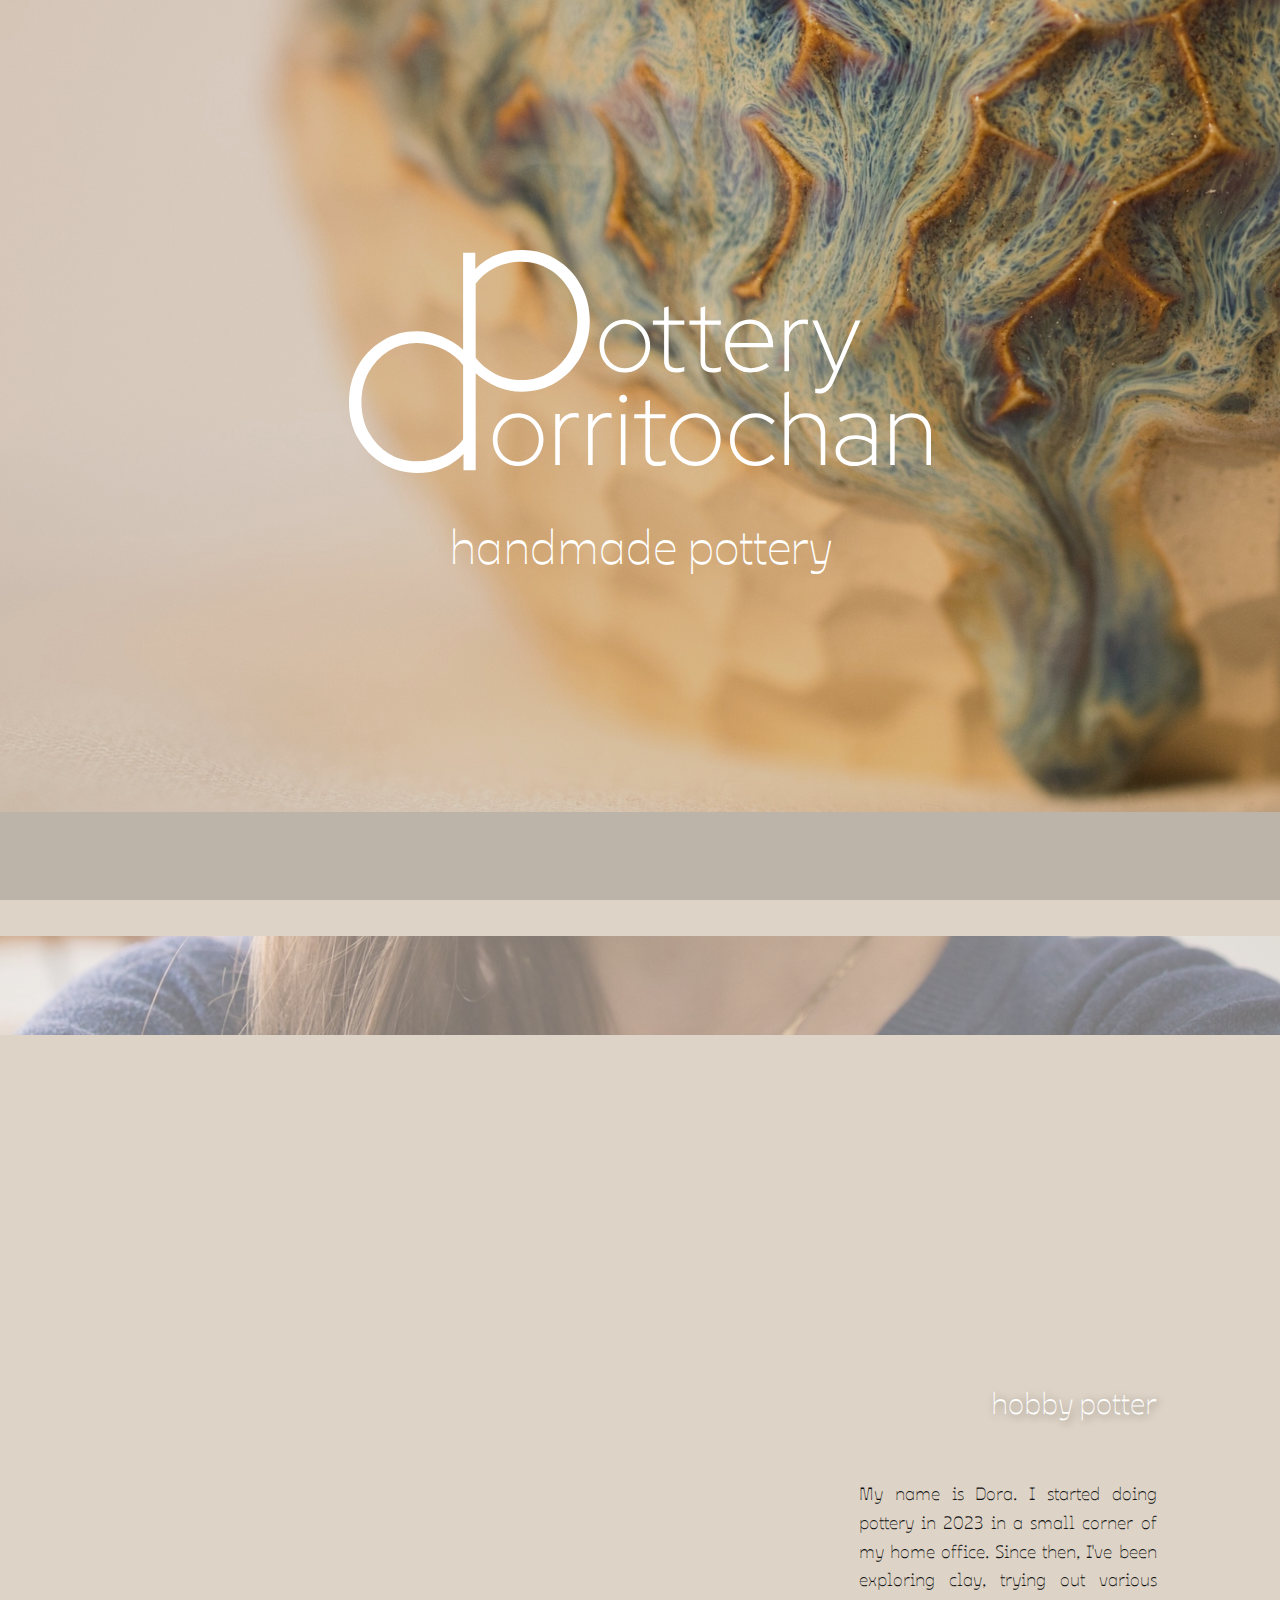
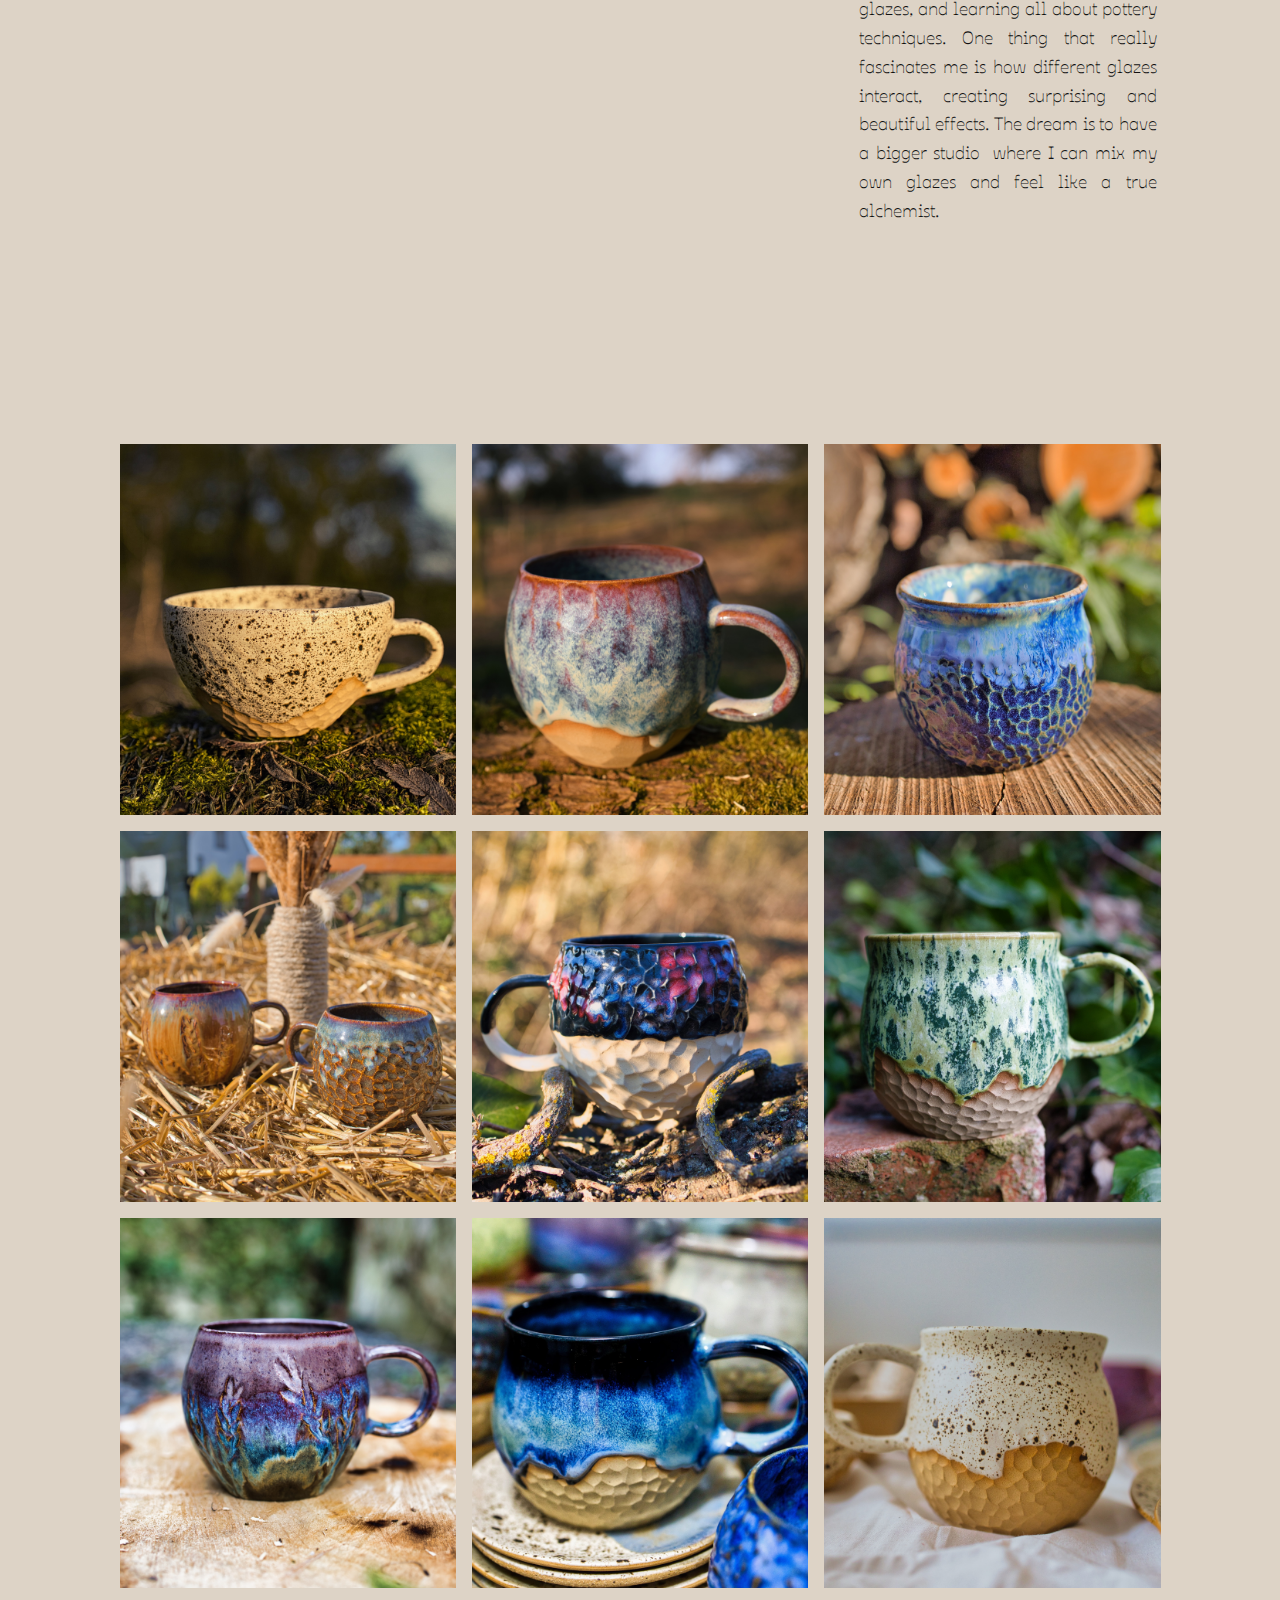
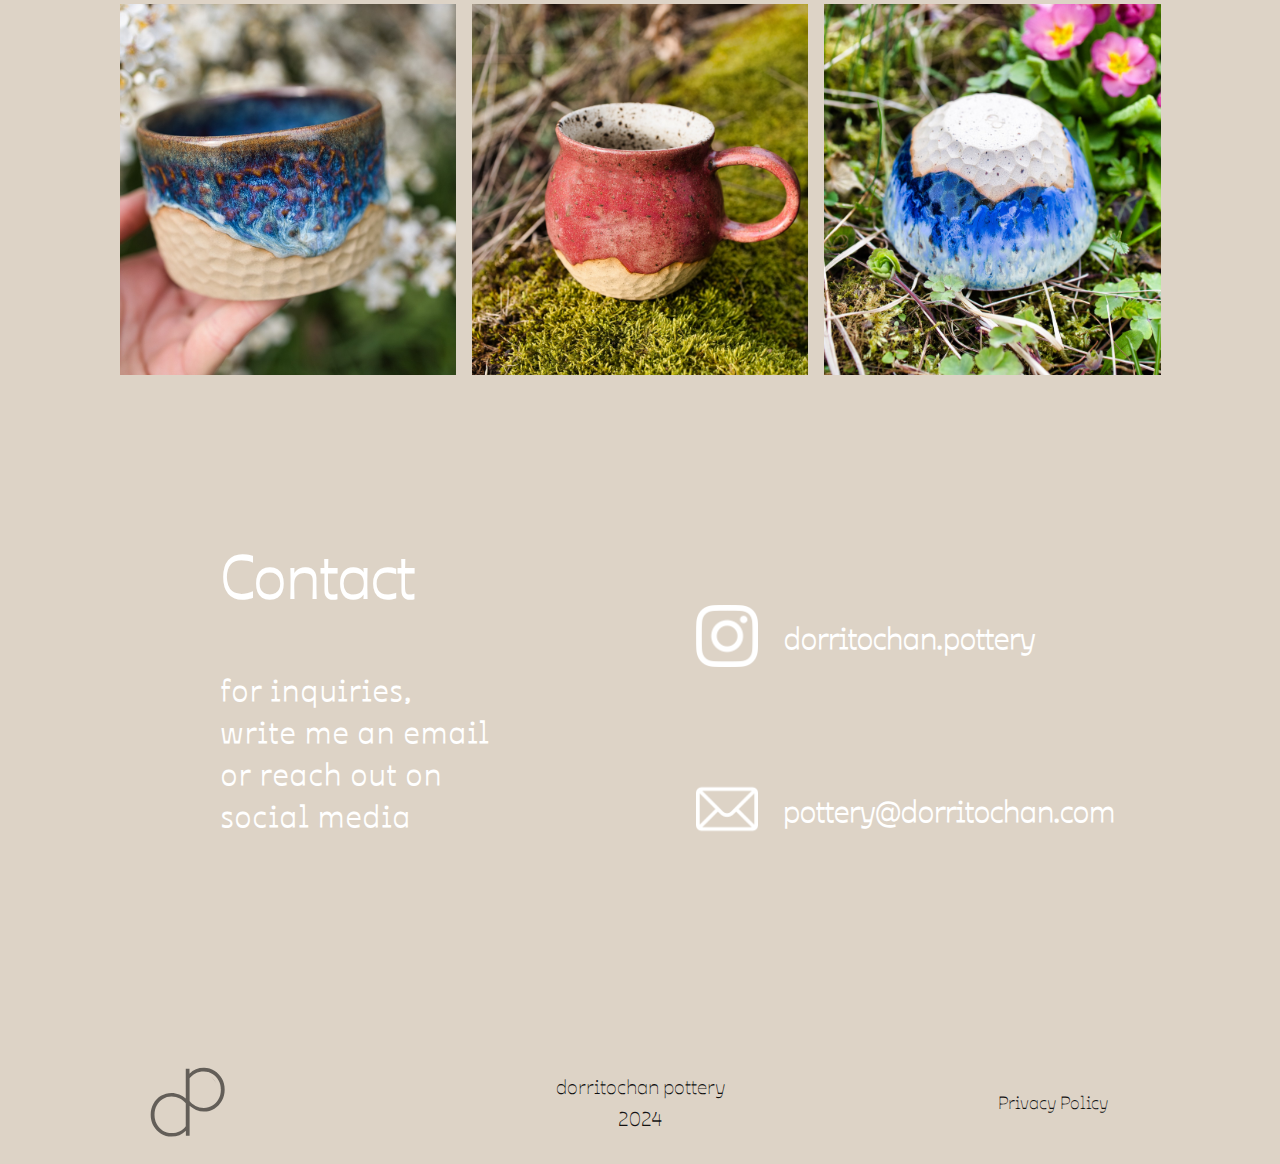
<file: index.html>
<!DOCTYPE html>
<html style="font-size: 16px;" lang="en"><head>
    <meta name="viewport" content="width=device-width, initial-scale=1.0">
    <meta charset="utf-8">
    <meta name="keywords" content="About, ​Get your free consultation now!, ​Sign me up!">
    <meta name="description" content="">
    <title>Home</title>
    <link rel="stylesheet" href="nicepage.css" media="screen">
<link rel="stylesheet" href="Home.css" media="screen">
    <script class="u-script" type="text/javascript" src="jquery.js" defer=""></script>
    <script class="u-script" type="text/javascript" src="nicepage.js" defer=""></script>
    <meta name="generator" content="Nicepage 6.6.3, nicepage.com">
    
    <link id="u-theme-google-font" rel="stylesheet" href="https://fonts.googleapis.com/css?family=Roboto:100,100i,300,300i,400,400i,500,500i,700,700i,900,900i|Open+Sans:300,300i,400,400i,500,500i,600,600i,700,700i,800,800i">
    
    
    
    
    
    
    <script type="application/ld+json">{
		"@context": "http://schema.org",
		"@type": "Organization",
		"name": ""
}</script>
    <meta name="theme-color" content="#bf404c">
    <meta property="og:title" content="Home">
    <meta property="og:type" content="website">
  <meta data-intl-tel-input-cdn-path="intlTelInput/"></head>
  <body data-home-page="Home.html" data-home-page-title="Home" data-path-to-root="./" data-include-products="false" class="u-body u-overlap u-overlap-contrast u-overlap-transparent u-palette-5-light-1 u-xl-mode" data-lang="en" style="background-position: 50% 50%;">
    <section class="skrollable u-align-center u-clearfix u-image u-parallax u-shading u-section-1" id="sec-1577" data-image-width="3644" data-image-height="2116">
      <div class="u-clearfix u-sheet u-sheet-1">
        <img class="u-expanded-width-sm u-expanded-width-xs u-image u-image-contain u-image-default u-preserve-proportions u-image-1" src="images/logo_white.svg" alt="" data-image-width="47" data-image-height="18">
        <p class="u-align-center-xs u-custom-font u-text u-text-default u-text-1">handmade pottery</p>
      </div>
    </section>
    <section class="skrollable u-align-center u-clearfix u-image u-parallax u-shading u-section-2" id="carousel_afa5" data-image-width="4160" data-image-height="2418">
      <div class="data-layout-selected u-align-center u-clearfix u-gutter-0 u-layout-wrap u-layout-wrap-1">
        <div class="u-layout">
          <div class="u-layout-row">
            <div class="u-size-30">
              <div class="u-layout-col">
                <div class="u-container-align-center u-container-style u-layout-cell u-size-60 u-layout-cell-1">
                  <div class="u-container-layout u-container-layout-1"></div>
                </div>
              </div>
            </div>
            <div class="u-size-30">
              <div class="u-layout-col">
                <div class="u-container-style u-layout-cell u-size-20 u-layout-cell-2">
                  <div class="u-container-layout u-valign-top u-container-layout-2">
                    <h2 class="u-align-right u-custom-font u-text u-text-body-alt-color u-text-default u-text-1" data-animation-name="customAnimationIn" data-animation-duration="2000" data-animation-delay="0">Dora</h2>
                  </div>
                </div>
                <div class="u-container-style u-layout-cell u-size-20 u-layout-cell-3">
                  <div class="u-container-layout u-valign-top u-container-layout-3">
                    <h2 class="u-align-right u-custom-font u-text u-text-body-alt-color u-text-default u-text-2" data-animation-name="customAnimationIn" data-animation-duration="2000" data-animation-delay="750">Varga</h2>
                    <h5 class="u-align-right u-custom-font u-text u-text-body-alt-color u-text-3">hobby potter</h5>
                  </div>
                </div>
                <div class="u-align-justify u-container-style u-layout-cell u-size-20 u-layout-cell-4">
                  <div class="u-container-layout u-valign-top-sm u-valign-top-xs u-container-layout-4">
                    <p class="u-align-center-sm u-align-center-xs u-custom-font u-text u-text-body-color u-text-4"> My name is Dora. I started doing pottery in 2023 in a small corner of my ​home office. ​Since then, I've been exploring clay, trying out various glazes, and learning all about pottery techniques. One thing that really fascinates me is how different glazes interact, creating surprising and beautiful effects.&nbsp;The dream is to ​have a bigger studio&nbsp; where I can mix my own glazes and feel like a true alchemist.</p>
                  </div>
                </div>
              </div>
            </div>
          </div>
        </div>
      </div>
    </section>
    <section class="skrollable u-align-center u-clearfix u-container-align-left u-palette-5-light-1 u-parallax u-section-3" id="sec-b7e9">
      <div class="u-clearfix u-sheet u-sheet-1">
        <div class="u-expanded-width u-gallery u-layout-grid u-lightbox u-show-text-on-hover u-gallery-1">
          <div class="u-gallery-inner u-gallery-inner-1">
            <div class="u-effect-fade u-effect-hover-zoom u-gallery-item u-shape-rectangle u-gallery-item-1">
              <div class="u-back-slide u-back-slide-1" data-image-width="3365" data-image-height="3365">
                <img class="u-back-image u-expanded" src="images/IMG_1420.jpeg">
              </div>
              <div class="u-over-slide u-shading u-over-slide-1"></div>
            </div>
            <div class="u-effect-fade u-effect-hover-zoom u-gallery-item u-shape-rectangle u-gallery-item-2">
              <div class="u-back-slide u-back-slide-2" data-image-width="3946" data-image-height="3946">
                <img class="u-back-image u-expanded" src="images/IMG_1413.jpeg">
              </div>
              <div class="u-over-slide u-shading u-over-slide-2"></div>
            </div>
            <div class="u-effect-fade u-effect-hover-zoom u-gallery-item u-shape-rectangle u-gallery-item-3">
              <div class="u-back-slide u-back-slide-3" data-image-width="3601" data-image-height="3601">
                <img class="u-back-image u-expanded" src="images/IMG_1311.jpeg">
              </div>
              <div class="u-over-slide u-shading u-over-slide-3"></div>
            </div>
            <div class="u-effect-fade u-effect-hover-zoom u-gallery-item u-shape-rectangle u-gallery-item-4">
              <div class="u-back-slide u-back-slide-4" data-image-width="3973" data-image-height="3973">
                <img class="u-back-image u-expanded" src="images/IMG_1215.jpeg">
              </div>
              <div class="u-over-slide u-shading u-over-slide-4"></div>
            </div>
            <div class="u-effect-fade u-effect-hover-zoom u-gallery-item u-shape-rectangle u-gallery-item-5">
              <div class="u-back-slide u-back-slide-5" data-image-width="3278" data-image-height="3278">
                <img class="u-back-image u-expanded" src="images/two.jpeg">
              </div>
              <div class="u-over-slide u-shading u-over-slide-5"></div>
            </div>
            <div class="u-effect-fade u-effect-hover-zoom u-gallery-item u-shape-rectangle u-gallery-item-6">
              <div class="u-back-slide u-back-slide-6" data-image-width="3929" data-image-height="3929">
                <img class="u-back-image u-expanded" src="images/IMG_1484.jpeg">
              </div>
              <div class="u-over-slide u-shading u-over-slide-6"></div>
            </div>
            <div class="u-effect-fade u-effect-hover-zoom u-gallery-item u-shape-rectangle u-gallery-item-7">
              <div class="u-back-slide u-back-slide-7" data-image-width="3893" data-image-height="3893">
                <img class="u-back-image u-expanded" src="images/IMG_1491.jpeg">
              </div>
              <div class="u-over-slide u-shading u-over-slide-7"></div>
            </div>
            <div class="u-effect-fade u-effect-hover-zoom u-gallery-item u-shape-rectangle u-gallery-item-8">
              <div class="u-back-slide u-back-slide-8" data-image-width="3999" data-image-height="3999">
                <img class="u-back-image u-expanded" src="images/IMG_1466.jpeg">
              </div>
              <div class="u-over-slide u-shading u-over-slide-8"></div>
            </div>
            <div class="u-effect-fade u-effect-hover-zoom u-gallery-item u-shape-rectangle u-gallery-item-9">
              <div class="u-back-slide u-back-slide-9" data-image-width="4056" data-image-height="4056">
                <img class="u-back-image u-expanded" src="images/IMG_1473.jpeg">
              </div>
              <div class="u-over-slide u-shading u-over-slide-9"></div>
            </div>
            <div class="u-effect-fade u-effect-hover-zoom u-gallery-item u-shape-rectangle u-gallery-item-10">
              <div class="u-back-slide u-back-slide-10" data-image-width="5752" data-image-height="3835">
                <img class="u-back-image u-expanded" src="images/IMG_1642.jpeg">
              </div>
              <div class="u-over-slide u-shading u-over-slide-10"></div>
            </div>
            <div class="u-effect-fade u-effect-hover-zoom u-gallery-item u-shape-rectangle u-gallery-item-11">
              <div class="u-back-slide u-back-slide-11" data-image-width="3861" data-image-height="3861">
                <img class="u-back-image u-expanded" src="images/IMG_1664.jpeg">
              </div>
              <div class="u-over-slide u-shading u-over-slide-11"></div>
            </div>
            <div class="u-effect-fade u-effect-hover-zoom u-gallery-item u-shape-rectangle u-gallery-item-12">
              <div class="u-back-slide u-back-slide-12" data-image-width="3827" data-image-height="3827">
                <img class="u-back-image u-expanded" src="images/IMG_1672.jpeg">
              </div>
              <div class="u-over-slide u-shading u-over-slide-12"></div>
            </div>
          </div>
        </div>
      </div>
    </section>
    <section class="skrollable u-align-center u-clearfix u-image u-parallax u-shading u-section-4" id="carousel_20c0" data-image-width="5616" data-image-height="3744">
      <div class="u-clearfix u-sheet u-sheet-1">
        <div class="data-layout-selected u-align-center-xs u-clearfix u-expanded-width-lg u-expanded-width-md u-expanded-width-xl u-expanded-width-xs u-gutter-0 u-layout-wrap u-layout-wrap-1">
          <div class="u-gutter-0 u-layout">
            <div class="u-layout-row">
              <div class="u-size-30">
                <div class="u-layout-col">
                  <div class="u-container-align-left-xs u-container-style u-layout-cell u-size-60 u-layout-cell-1">
                    <div class="u-container-layout u-container-layout-1">
                      <h2 class="u-align-left-xs u-custom-font u-text u-text-body-alt-color u-text-default u-text-1">Contact</h2>
                      <h2 class="u-align-left-xs u-custom-font u-text u-text-body-alt-color u-text-default-lg u-text-default-md u-text-default-xl u-text-2">for inquiries,&nbsp;<br>write me an email&nbsp;<br>or reach out on&nbsp;<br>social media
                      </h2>
                    </div>
                  </div>
                </div>
              </div>
              <div class="u-size-30">
                <div class="u-layout-col">
                  <div class="u-container-style u-layout-cell u-size-30 u-layout-cell-2">
                    <div class="u-container-layout u-container-layout-2">
                      <div class="u-align-left-xs u-social-icons u-spacing-46 u-social-icons-1">
                        <a class="u-social-url" target="_blank" href="https://www.instagram.com/dorritochan.pottery/" title="dorritochan.pottery"><span class="u-file-icon u-icon u-social-facebook u-social-icon u-text-white u-icon-1"><img src="images/1384031-1bfc850a.png" alt=""></span>
                        </a>
                      </div>
                      <p class="u-custom-font u-text u-text-default u-text-3">
                        <a class="u-active-none u-border-none u-btn u-button-link u-button-style u-custom-font u-hover-none u-none u-text-white u-btn-1" data-href="https://www.instagram.com/dorritochan.pottery/" data-target="_blank">dorritochan.pottery</a>
                      </p>
                    </div>
                  </div>
                  <div class="u-container-style u-layout-cell u-size-30 u-layout-cell-3">
                    <div class="u-container-layout u-container-layout-3">
                      <div class="u-align-left-xs u-social-icons u-spacing-10 u-social-icons-2">
                        <a class="u-social-url" title="facebook" target="_blank" href="mailto:pottery@dorritochan.com"><span class="u-file-icon u-icon u-social-facebook u-social-icon u-text-white u-icon-2"><img src="images/646094-d32b5ee5.png" alt=""></span>
                        </a>
                      </div>
                      <p class="u-align-center u-custom-font u-text u-text-default-lg u-text-default-md u-text-default-xl u-text-4"> pottery@dorritochan.com</p>
                    </div>
                  </div>
                </div>
              </div>
            </div>
          </div>
        </div>
      </div>
    </section>
    
    
    
    <footer class="u-align-center u-clearfix u-footer u-palette-5-light-1 u-footer" id="sec-3103"><div class="u-clearfix u-sheet u-sheet-1">
        <div class="data-layout-selected u-align-center-md u-align-center-sm u-align-center-xs u-clearfix u-expanded-width-lg u-expanded-width-md u-expanded-width-sm u-expanded-width-xs u-layout-wrap u-layout-wrap-1">
          <div class="u-layout">
            <div class="u-layout-row">
              <div class="u-container-style u-layout-cell u-size-20 u-layout-cell-1">
                <div class="u-container-layout u-container-layout-1">
                  <img class="u-align-center-sm u-align-center-xs u-align-left-lg u-align-left-md u-align-left-xl u-image u-image-contain u-image-default u-opacity u-opacity-55 u-preserve-proportions u-image-1" src="images/logo_simple.svg" alt="" data-image-width="76" data-image-height="70">
                </div>
              </div>
              <div class="u-container-style u-layout-cell u-size-20 u-layout-cell-2">
                <div class="u-container-layout u-valign-top-lg u-valign-top-md u-valign-top-xl u-container-layout-2">
                  <p class="u-align-center u-custom-font u-small-text u-text u-text-variant u-text-1">dorritochan pottery<br>2024
                  </p>
                </div>
              </div>
              <div class="u-container-style u-layout-cell u-size-20 u-layout-cell-3">
                <div class="u-container-layout u-container-layout-3">
                  <p class="u-align-center-sm u-align-center-xs u-align-right-lg u-align-right-md u-align-right-xl u-custom-font u-text u-text-2">
                    <a class="u-active-none u-border-none u-btn u-button-link u-button-style u-hover-none u-none u-text-body-color u-btn-1" data-href="https://nicepage.com" href="Privacy-Policy.html">Privacy Policy</a>
                  </p>
                </div>
              </div>
            </div>
          </div>
        </div>
      </div></footer>
  
</body></html>
</file>
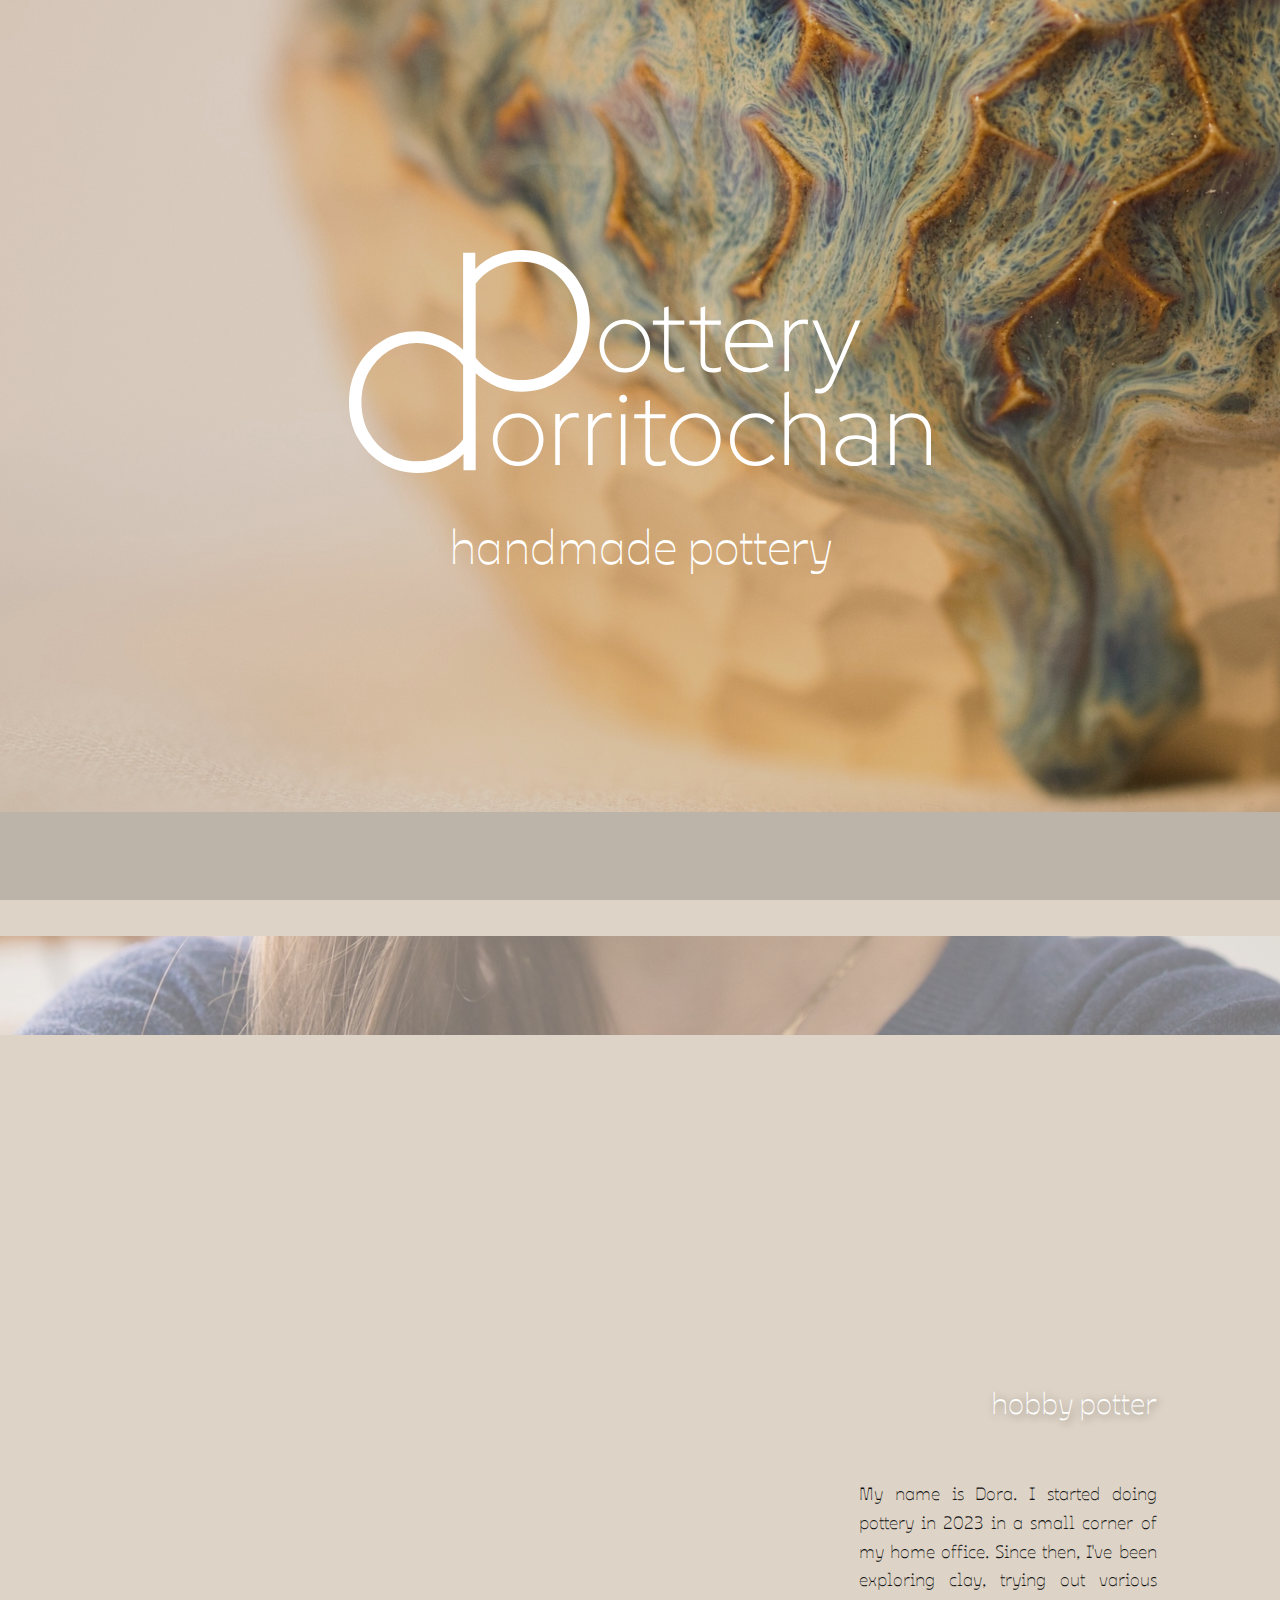
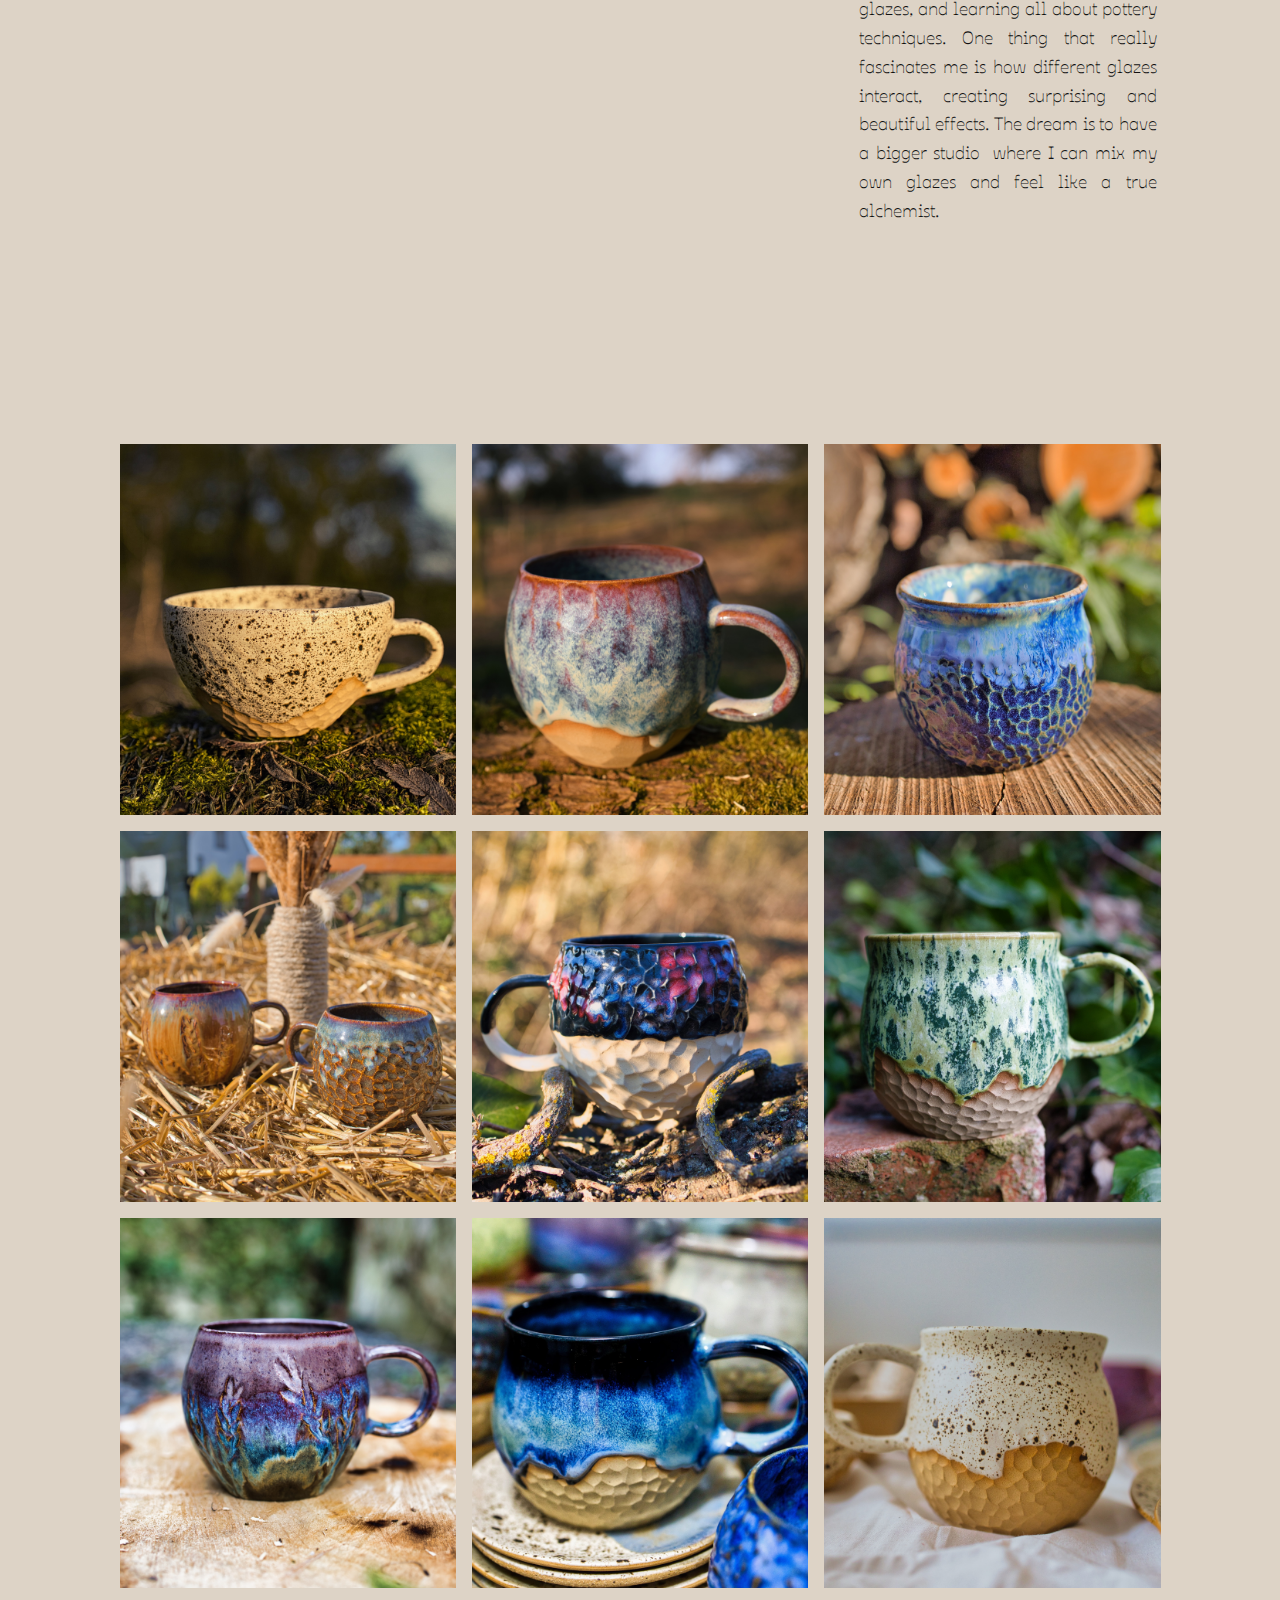
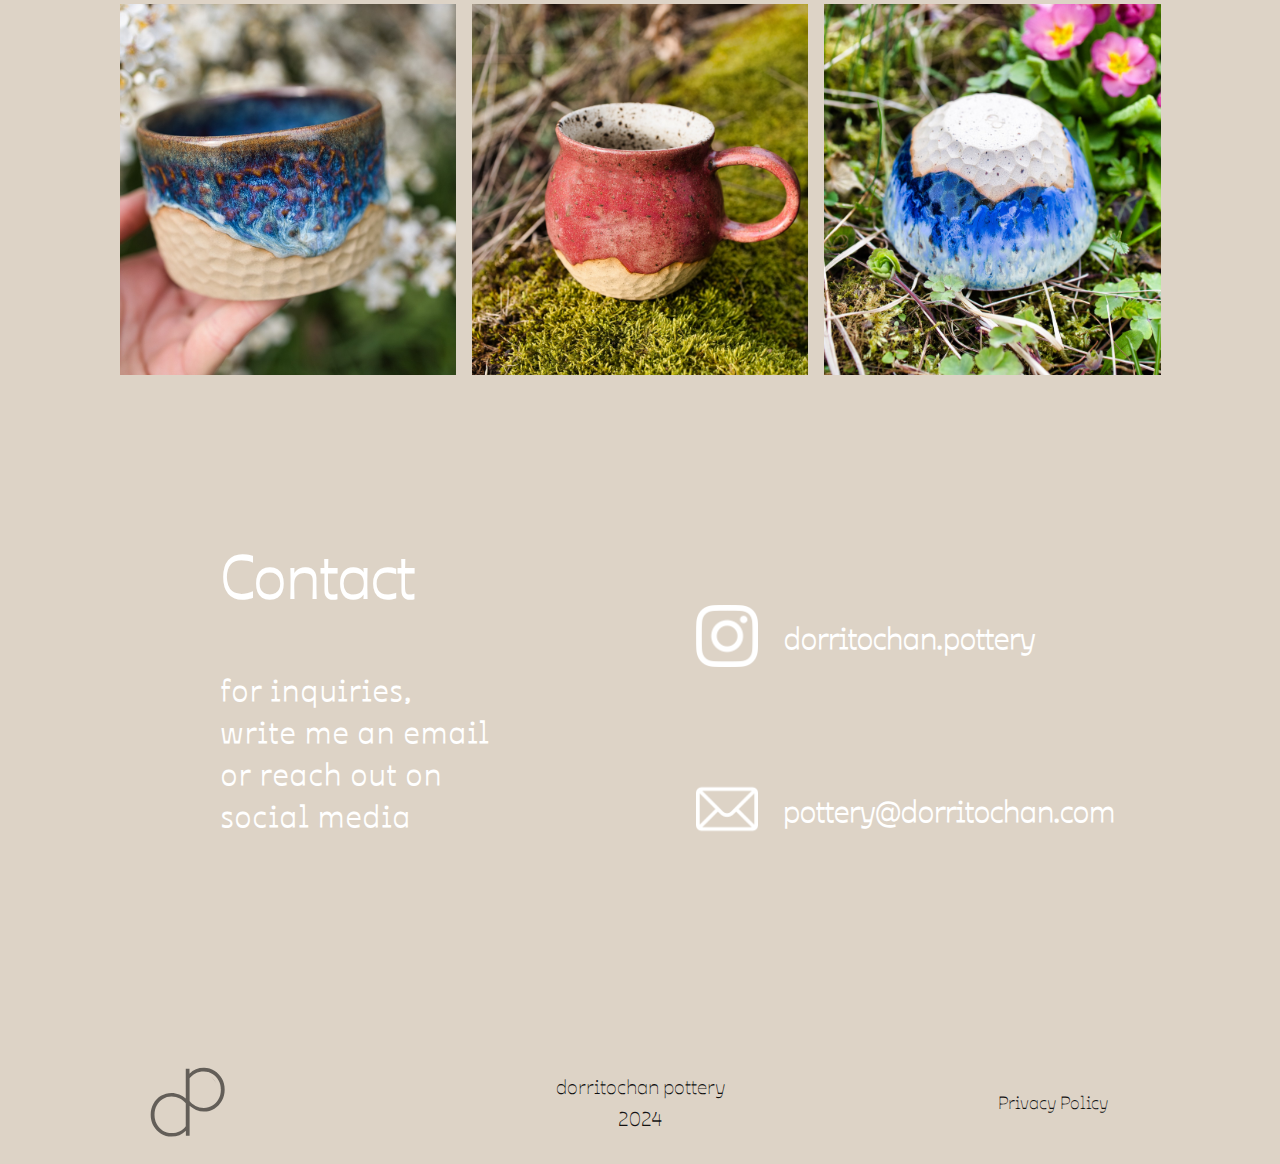
<file: dp/index.html>
<!DOCTYPE html>
<html style="font-size: 16px;" lang="en"><head>
    <meta name="viewport" content="width=device-width, initial-scale=1.0">
    <meta charset="utf-8">
    <meta name="keywords" content="About, ​Get your free consultation now!, ​Sign me up!">
    <meta name="description" content="">
    <title>Home</title>
    <link rel="stylesheet" href="nicepage.css" media="screen">
<link rel="stylesheet" href="Home.css" media="screen">
    <script class="u-script" type="text/javascript" src="jquery.js" defer=""></script>
    <script class="u-script" type="text/javascript" src="nicepage.js" defer=""></script>
    <meta name="generator" content="Nicepage 6.6.3, nicepage.com">
    
    <link id="u-theme-google-font" rel="stylesheet" href="https://fonts.googleapis.com/css?family=Roboto:100,100i,300,300i,400,400i,500,500i,700,700i,900,900i|Open+Sans:300,300i,400,400i,500,500i,600,600i,700,700i,800,800i">
    
    
    
    
    
    
    <script type="application/ld+json">{
		"@context": "http://schema.org",
		"@type": "Organization",
		"name": ""
}</script>
    <meta name="theme-color" content="#bf404c">
    <meta property="og:title" content="Home">
    <meta property="og:type" content="website">
  <meta data-intl-tel-input-cdn-path="intlTelInput/"></head>
  <body data-home-page="Home.html" data-home-page-title="Home" data-path-to-root="./" data-include-products="false" class="u-body u-overlap u-overlap-contrast u-overlap-transparent u-palette-5-light-1 u-xl-mode" data-lang="en" style="background-position: 50% 50%;">
    <section class="skrollable u-align-center u-clearfix u-image u-parallax u-shading u-section-1" id="sec-1577" data-image-width="3644" data-image-height="2116">
      <div class="u-clearfix u-sheet u-sheet-1">
        <img class="u-expanded-width-sm u-expanded-width-xs u-image u-image-contain u-image-default u-preserve-proportions u-image-1" src="images/logo_white.svg" alt="" data-image-width="47" data-image-height="18">
        <p class="u-align-center-xs u-custom-font u-text u-text-default u-text-1">handmade pottery</p>
      </div>
    </section>
    <section class="skrollable u-align-center u-clearfix u-image u-parallax u-shading u-section-2" id="carousel_afa5" data-image-width="4160" data-image-height="2418">
      <div class="data-layout-selected u-align-center u-clearfix u-gutter-0 u-layout-wrap u-layout-wrap-1">
        <div class="u-layout">
          <div class="u-layout-row">
            <div class="u-size-30">
              <div class="u-layout-col">
                <div class="u-container-align-center u-container-style u-layout-cell u-size-60 u-layout-cell-1">
                  <div class="u-container-layout u-container-layout-1"></div>
                </div>
              </div>
            </div>
            <div class="u-size-30">
              <div class="u-layout-col">
                <div class="u-container-style u-layout-cell u-size-20 u-layout-cell-2">
                  <div class="u-container-layout u-valign-top u-container-layout-2">
                    <h2 class="u-align-right u-custom-font u-text u-text-body-alt-color u-text-default u-text-1" data-animation-name="customAnimationIn" data-animation-duration="2000" data-animation-delay="0">Dora</h2>
                  </div>
                </div>
                <div class="u-container-style u-layout-cell u-size-20 u-layout-cell-3">
                  <div class="u-container-layout u-valign-top u-container-layout-3">
                    <h2 class="u-align-right u-custom-font u-text u-text-body-alt-color u-text-default u-text-2" data-animation-name="customAnimationIn" data-animation-duration="2000" data-animation-delay="750">Varga</h2>
                    <h5 class="u-align-right u-custom-font u-text u-text-body-alt-color u-text-3">hobby potter</h5>
                  </div>
                </div>
                <div class="u-align-justify u-container-style u-layout-cell u-size-20 u-layout-cell-4">
                  <div class="u-container-layout u-valign-top-sm u-valign-top-xs u-container-layout-4">
                    <p class="u-align-center-sm u-align-center-xs u-custom-font u-text u-text-body-color u-text-4"> My name is Dora. I started doing pottery in 2023 in a small corner of my ​home office. ​Since then, I've been exploring clay, trying out various glazes, and learning all about pottery techniques. One thing that really fascinates me is how different glazes interact, creating surprising and beautiful effects.&nbsp;The dream is to ​have a bigger studio&nbsp; where I can mix my own glazes and feel like a true alchemist.</p>
                  </div>
                </div>
              </div>
            </div>
          </div>
        </div>
      </div>
    </section>
    <section class="skrollable u-align-center u-clearfix u-container-align-left u-palette-5-light-1 u-parallax u-section-3" id="sec-b7e9">
      <div class="u-clearfix u-sheet u-sheet-1">
        <div class="u-expanded-width u-gallery u-layout-grid u-lightbox u-show-text-on-hover u-gallery-1">
          <div class="u-gallery-inner u-gallery-inner-1">
            <div class="u-effect-fade u-effect-hover-zoom u-gallery-item u-shape-rectangle u-gallery-item-1">
              <div class="u-back-slide u-back-slide-1" data-image-width="3365" data-image-height="3365">
                <img class="u-back-image u-expanded" src="images/IMG_1420.jpeg">
              </div>
              <div class="u-over-slide u-shading u-over-slide-1"></div>
            </div>
            <div class="u-effect-fade u-effect-hover-zoom u-gallery-item u-shape-rectangle u-gallery-item-2">
              <div class="u-back-slide u-back-slide-2" data-image-width="3946" data-image-height="3946">
                <img class="u-back-image u-expanded" src="images/IMG_1413.jpeg">
              </div>
              <div class="u-over-slide u-shading u-over-slide-2"></div>
            </div>
            <div class="u-effect-fade u-effect-hover-zoom u-gallery-item u-shape-rectangle u-gallery-item-3">
              <div class="u-back-slide u-back-slide-3" data-image-width="3601" data-image-height="3601">
                <img class="u-back-image u-expanded" src="images/IMG_1311.jpeg">
              </div>
              <div class="u-over-slide u-shading u-over-slide-3"></div>
            </div>
            <div class="u-effect-fade u-effect-hover-zoom u-gallery-item u-shape-rectangle u-gallery-item-4">
              <div class="u-back-slide u-back-slide-4" data-image-width="3973" data-image-height="3973">
                <img class="u-back-image u-expanded" src="images/IMG_1215.jpeg">
              </div>
              <div class="u-over-slide u-shading u-over-slide-4"></div>
            </div>
            <div class="u-effect-fade u-effect-hover-zoom u-gallery-item u-shape-rectangle u-gallery-item-5">
              <div class="u-back-slide u-back-slide-5" data-image-width="3278" data-image-height="3278">
                <img class="u-back-image u-expanded" src="images/two.jpeg">
              </div>
              <div class="u-over-slide u-shading u-over-slide-5"></div>
            </div>
            <div class="u-effect-fade u-effect-hover-zoom u-gallery-item u-shape-rectangle u-gallery-item-6">
              <div class="u-back-slide u-back-slide-6" data-image-width="3929" data-image-height="3929">
                <img class="u-back-image u-expanded" src="images/IMG_1484.jpeg">
              </div>
              <div class="u-over-slide u-shading u-over-slide-6"></div>
            </div>
            <div class="u-effect-fade u-effect-hover-zoom u-gallery-item u-shape-rectangle u-gallery-item-7">
              <div class="u-back-slide u-back-slide-7" data-image-width="3893" data-image-height="3893">
                <img class="u-back-image u-expanded" src="images/IMG_1491.jpeg">
              </div>
              <div class="u-over-slide u-shading u-over-slide-7"></div>
            </div>
            <div class="u-effect-fade u-effect-hover-zoom u-gallery-item u-shape-rectangle u-gallery-item-8">
              <div class="u-back-slide u-back-slide-8" data-image-width="3999" data-image-height="3999">
                <img class="u-back-image u-expanded" src="images/IMG_1466.jpeg">
              </div>
              <div class="u-over-slide u-shading u-over-slide-8"></div>
            </div>
            <div class="u-effect-fade u-effect-hover-zoom u-gallery-item u-shape-rectangle u-gallery-item-9">
              <div class="u-back-slide u-back-slide-9" data-image-width="4056" data-image-height="4056">
                <img class="u-back-image u-expanded" src="images/IMG_1473.jpeg">
              </div>
              <div class="u-over-slide u-shading u-over-slide-9"></div>
            </div>
            <div class="u-effect-fade u-effect-hover-zoom u-gallery-item u-shape-rectangle u-gallery-item-10">
              <div class="u-back-slide u-back-slide-10" data-image-width="5752" data-image-height="3835">
                <img class="u-back-image u-expanded" src="images/IMG_1642.jpeg">
              </div>
              <div class="u-over-slide u-shading u-over-slide-10"></div>
            </div>
            <div class="u-effect-fade u-effect-hover-zoom u-gallery-item u-shape-rectangle u-gallery-item-11">
              <div class="u-back-slide u-back-slide-11" data-image-width="3861" data-image-height="3861">
                <img class="u-back-image u-expanded" src="images/IMG_1664.jpeg">
              </div>
              <div class="u-over-slide u-shading u-over-slide-11"></div>
            </div>
            <div class="u-effect-fade u-effect-hover-zoom u-gallery-item u-shape-rectangle u-gallery-item-12">
              <div class="u-back-slide u-back-slide-12" data-image-width="3827" data-image-height="3827">
                <img class="u-back-image u-expanded" src="images/IMG_1672.jpeg">
              </div>
              <div class="u-over-slide u-shading u-over-slide-12"></div>
            </div>
          </div>
        </div>
      </div>
    </section>
    <section class="skrollable u-align-center u-clearfix u-image u-parallax u-shading u-section-4" id="carousel_20c0" data-image-width="5616" data-image-height="3744">
      <div class="u-clearfix u-sheet u-sheet-1">
        <div class="data-layout-selected u-align-center-xs u-clearfix u-expanded-width-lg u-expanded-width-md u-expanded-width-xl u-expanded-width-xs u-gutter-0 u-layout-wrap u-layout-wrap-1">
          <div class="u-gutter-0 u-layout">
            <div class="u-layout-row">
              <div class="u-size-30">
                <div class="u-layout-col">
                  <div class="u-container-align-left-xs u-container-style u-layout-cell u-size-60 u-layout-cell-1">
                    <div class="u-container-layout u-container-layout-1">
                      <h2 class="u-align-left-xs u-custom-font u-text u-text-body-alt-color u-text-default u-text-1">Contact</h2>
                      <h2 class="u-align-left-xs u-custom-font u-text u-text-body-alt-color u-text-default-lg u-text-default-md u-text-default-xl u-text-2">for inquiries,&nbsp;<br>write me an email&nbsp;<br>or reach out on&nbsp;<br>social media
                      </h2>
                    </div>
                  </div>
                </div>
              </div>
              <div class="u-size-30">
                <div class="u-layout-col">
                  <div class="u-container-style u-layout-cell u-size-30 u-layout-cell-2">
                    <div class="u-container-layout u-container-layout-2">
                      <div class="u-align-left-xs u-social-icons u-spacing-46 u-social-icons-1">
                        <a class="u-social-url" target="_blank" href="https://www.instagram.com/dorritochan.pottery/" title="dorritochan.pottery"><span class="u-file-icon u-icon u-social-facebook u-social-icon u-text-white u-icon-1"><img src="images/1384031-1bfc850a.png" alt=""></span>
                        </a>
                      </div>
                      <p class="u-custom-font u-text u-text-default u-text-3">
                        <a class="u-active-none u-border-none u-btn u-button-link u-button-style u-custom-font u-hover-none u-none u-text-white u-btn-1" data-href="https://www.instagram.com/dorritochan.pottery/" data-target="_blank">dorritochan.pottery</a>
                      </p>
                    </div>
                  </div>
                  <div class="u-container-style u-layout-cell u-size-30 u-layout-cell-3">
                    <div class="u-container-layout u-container-layout-3">
                      <div class="u-align-left-xs u-social-icons u-spacing-10 u-social-icons-2">
                        <a class="u-social-url" title="facebook" target="_blank" href="https://facebook.com/name"><span class="u-file-icon u-icon u-social-facebook u-social-icon u-text-white u-icon-2"><img src="images/646094-d32b5ee5.png" alt=""></span>
                        </a>
                      </div>
                      <p class="u-align-center u-custom-font u-text u-text-default-lg u-text-default-md u-text-default-xl u-text-4"> pottery@dorritochan.com</p>
                    </div>
                  </div>
                </div>
              </div>
            </div>
          </div>
        </div>
      </div>
    </section>
    
    
    
    <footer class="u-align-center u-clearfix u-footer u-palette-5-light-1 u-footer" id="sec-3103"><div class="u-clearfix u-sheet u-sheet-1">
        <div class="data-layout-selected u-align-center-md u-align-center-sm u-align-center-xs u-clearfix u-expanded-width-lg u-expanded-width-md u-expanded-width-sm u-expanded-width-xs u-layout-wrap u-layout-wrap-1">
          <div class="u-layout">
            <div class="u-layout-row">
              <div class="u-container-style u-layout-cell u-size-20 u-layout-cell-1">
                <div class="u-container-layout u-container-layout-1">
                  <img class="u-align-center-sm u-align-center-xs u-align-left-lg u-align-left-md u-align-left-xl u-image u-image-contain u-image-default u-opacity u-opacity-55 u-preserve-proportions u-image-1" src="images/logo_simple.svg" alt="" data-image-width="76" data-image-height="70">
                </div>
              </div>
              <div class="u-container-style u-layout-cell u-size-20 u-layout-cell-2">
                <div class="u-container-layout u-valign-top-lg u-valign-top-md u-valign-top-xl u-container-layout-2">
                  <p class="u-align-center u-custom-font u-small-text u-text u-text-variant u-text-1">dorritochan pottery<br>2024
                  </p>
                </div>
              </div>
              <div class="u-container-style u-layout-cell u-size-20 u-layout-cell-3">
                <div class="u-container-layout u-container-layout-3">
                  <p class="u-align-center-sm u-align-center-xs u-align-right-lg u-align-right-md u-align-right-xl u-custom-font u-text u-text-2">
                    <a class="u-active-none u-border-none u-btn u-button-link u-button-style u-hover-none u-none u-text-body-color u-btn-1" data-href="https://nicepage.com" href="Privacy-Policy.html">Privacy Policy</a>
                  </p>
                </div>
              </div>
            </div>
          </div>
        </div>
      </div></footer>
  
</body></html>
</file>
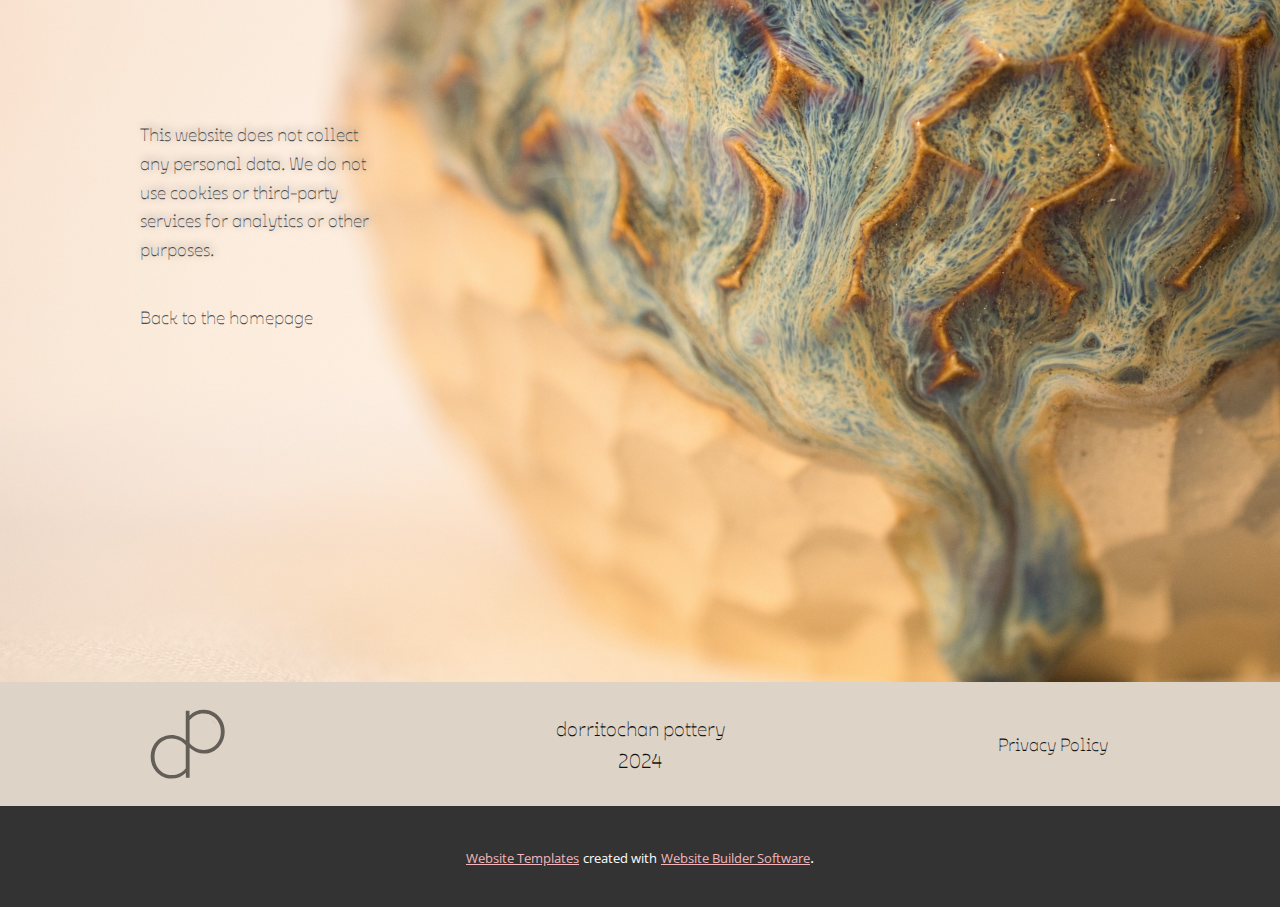
<file: Privacy-Policy.html>
<!DOCTYPE html>
<html style="font-size: 16px;" lang="en"><head>
    <meta name="viewport" content="width=device-width, initial-scale=1.0">
    <meta charset="utf-8">
    <meta name="keywords" content="">
    <meta name="description" content="">
    <title>Privacy Policy</title>
    <link rel="stylesheet" href="nicepage.css" media="screen">
<link rel="stylesheet" href="Privacy-Policy.css" media="screen">
    <script class="u-script" type="text/javascript" src="jquery.js" defer=""></script>
    <script class="u-script" type="text/javascript" src="nicepage.js" defer=""></script>
    <meta name="generator" content="Nicepage 6.6.3, nicepage.com">
    
    <link id="u-theme-google-font" rel="stylesheet" href="https://fonts.googleapis.com/css?family=Roboto:100,100i,300,300i,400,400i,500,500i,700,700i,900,900i|Open+Sans:300,300i,400,400i,500,500i,600,600i,700,700i,800,800i">
    
    
    
    <script type="application/ld+json">{
		"@context": "http://schema.org",
		"@type": "Organization",
		"name": ""
}</script>
    <meta name="theme-color" content="#bf404c">
    <meta property="og:title" content="Privacy Policy">
    <meta property="og:type" content="website">
  <meta data-intl-tel-input-cdn-path="intlTelInput/"></head>
  <body data-path-to-root="./" data-include-products="false" class="u-body u-overlap u-xl-mode" data-lang="en"><header class="u-clearfix u-header u-header" id="sec-902b"><div class="u-clearfix u-sheet u-sheet-1"></div></header>
    <section class="u-clearfix u-image u-section-1" id="sec-f881" data-image-width="3644" data-image-height="2116">
      <div class="u-clearfix u-sheet u-sheet-1">
        <div class="u-align-left u-container-style u-expanded-width u-group u-group-1">
          <div class="u-container-layout u-container-layout-1">
            <p class="u-custom-font u-text u-text-grey-70 u-text-1"> This website does not collect any personal data. We do not use cookies or third-party services for analytics or other purposes.</p>
            <p class="u-text u-text-default u-text-grey-70 u-text-2">
              <a class="u-active-none u-border-none u-btn u-button-link u-button-style u-custom-font u-hover-none u-none u-text-grey-70 u-btn-1" data-href="index.html" href="index.html">Back to the homepage</a>
            </p>
          </div>
        </div>
      </div>
    </section>
    
    
    
    <footer class="u-align-center u-clearfix u-footer u-palette-5-light-1 u-footer" id="sec-3103"><div class="u-clearfix u-sheet u-sheet-1">
        <div class="data-layout-selected u-align-center-md u-align-center-sm u-align-center-xs u-clearfix u-expanded-width-lg u-expanded-width-md u-expanded-width-sm u-expanded-width-xs u-layout-wrap u-layout-wrap-1">
          <div class="u-layout">
            <div class="u-layout-row">
              <div class="u-container-style u-layout-cell u-size-20 u-layout-cell-1">
                <div class="u-container-layout u-container-layout-1">
                  <img class="u-align-center-sm u-align-center-xs u-align-left-lg u-align-left-md u-align-left-xl u-image u-image-contain u-image-default u-opacity u-opacity-55 u-preserve-proportions u-image-1" src="images/logo_simple.svg" alt="" data-image-width="76" data-image-height="70">
                </div>
              </div>
              <div class="u-container-style u-layout-cell u-size-20 u-layout-cell-2">
                <div class="u-container-layout u-valign-top-lg u-valign-top-md u-valign-top-xl u-container-layout-2">
                  <p class="u-align-center u-custom-font u-small-text u-text u-text-variant u-text-1">dorritochan pottery<br>2024
                  </p>
                </div>
              </div>
              <div class="u-container-style u-layout-cell u-size-20 u-layout-cell-3">
                <div class="u-container-layout u-container-layout-3">
                  <p class="u-align-center-sm u-align-center-xs u-align-right-lg u-align-right-md u-align-right-xl u-custom-font u-text u-text-2">
                    <a class="u-active-none u-border-none u-btn u-button-link u-button-style u-hover-none u-none u-text-body-color u-btn-1" data-href="https://nicepage.com" href="Privacy-Policy.html">Privacy Policy</a>
                  </p>
                </div>
              </div>
            </div>
          </div>
        </div>
      </div></footer>
    <section class="u-backlink u-clearfix u-grey-80">
      <a class="u-link" href="https://nicepage.com/website-templates" target="_blank">
        <span>Website Templates</span>
      </a>
      <p class="u-text">
        <span>created with</span>
      </p>
      <a class="u-link" href="" target="_blank">
        <span>Website Builder Software</span>
      </a>. 
    </section>
  
</body></html>
</file>
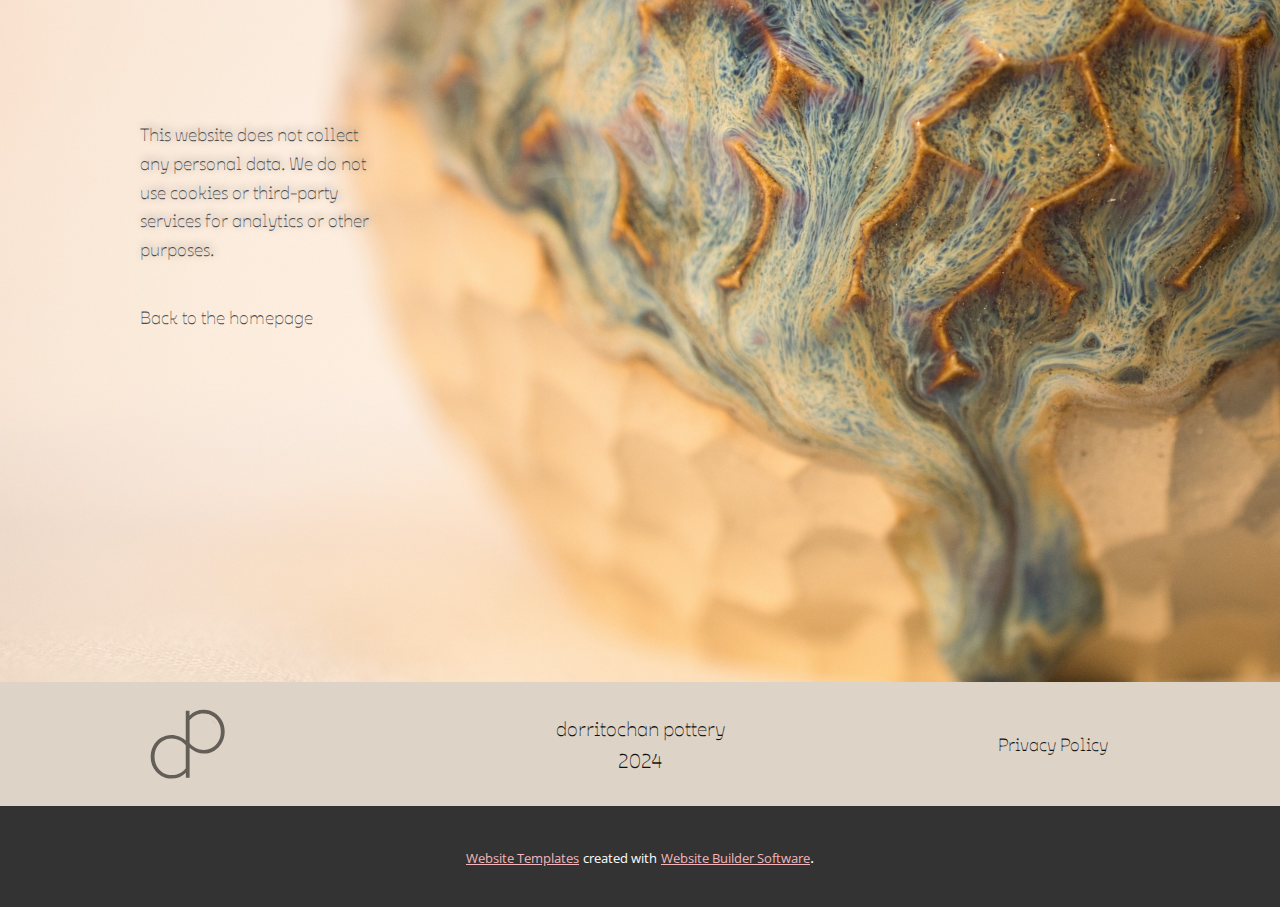
<file: dp/Privacy-Policy.html>
<!DOCTYPE html>
<html style="font-size: 16px;" lang="en"><head>
    <meta name="viewport" content="width=device-width, initial-scale=1.0">
    <meta charset="utf-8">
    <meta name="keywords" content="">
    <meta name="description" content="">
    <title>Privacy Policy</title>
    <link rel="stylesheet" href="nicepage.css" media="screen">
<link rel="stylesheet" href="Privacy-Policy.css" media="screen">
    <script class="u-script" type="text/javascript" src="jquery.js" defer=""></script>
    <script class="u-script" type="text/javascript" src="nicepage.js" defer=""></script>
    <meta name="generator" content="Nicepage 6.6.3, nicepage.com">
    
    <link id="u-theme-google-font" rel="stylesheet" href="https://fonts.googleapis.com/css?family=Roboto:100,100i,300,300i,400,400i,500,500i,700,700i,900,900i|Open+Sans:300,300i,400,400i,500,500i,600,600i,700,700i,800,800i">
    
    
    
    <script type="application/ld+json">{
		"@context": "http://schema.org",
		"@type": "Organization",
		"name": ""
}</script>
    <meta name="theme-color" content="#bf404c">
    <meta property="og:title" content="Privacy Policy">
    <meta property="og:type" content="website">
  <meta data-intl-tel-input-cdn-path="intlTelInput/"></head>
  <body data-path-to-root="./" data-include-products="false" class="u-body u-overlap u-xl-mode" data-lang="en"><header class="u-clearfix u-header u-header" id="sec-902b"><div class="u-clearfix u-sheet u-sheet-1"></div></header>
    <section class="u-clearfix u-image u-section-1" id="sec-f881" data-image-width="3644" data-image-height="2116">
      <div class="u-clearfix u-sheet u-sheet-1">
        <div class="u-align-left u-container-style u-expanded-width u-group u-group-1">
          <div class="u-container-layout u-container-layout-1">
            <p class="u-custom-font u-text u-text-grey-70 u-text-1"> This website does not collect any personal data. We do not use cookies or third-party services for analytics or other purposes.</p>
            <p class="u-text u-text-default u-text-grey-70 u-text-2">
              <a class="u-active-none u-border-none u-btn u-button-link u-button-style u-custom-font u-hover-none u-none u-text-grey-70 u-btn-1" data-href="Home.html" href="Home.html">Back to the homepage</a>
            </p>
          </div>
        </div>
      </div>
    </section>
    
    
    
    <footer class="u-align-center u-clearfix u-footer u-palette-5-light-1 u-footer" id="sec-3103"><div class="u-clearfix u-sheet u-sheet-1">
        <div class="data-layout-selected u-align-center-md u-align-center-sm u-align-center-xs u-clearfix u-expanded-width-lg u-expanded-width-md u-expanded-width-sm u-expanded-width-xs u-layout-wrap u-layout-wrap-1">
          <div class="u-layout">
            <div class="u-layout-row">
              <div class="u-container-style u-layout-cell u-size-20 u-layout-cell-1">
                <div class="u-container-layout u-container-layout-1">
                  <img class="u-align-center-sm u-align-center-xs u-align-left-lg u-align-left-md u-align-left-xl u-image u-image-contain u-image-default u-opacity u-opacity-55 u-preserve-proportions u-image-1" src="images/logo_simple.svg" alt="" data-image-width="76" data-image-height="70">
                </div>
              </div>
              <div class="u-container-style u-layout-cell u-size-20 u-layout-cell-2">
                <div class="u-container-layout u-valign-top-lg u-valign-top-md u-valign-top-xl u-container-layout-2">
                  <p class="u-align-center u-custom-font u-small-text u-text u-text-variant u-text-1">dorritochan pottery<br>2024
                  </p>
                </div>
              </div>
              <div class="u-container-style u-layout-cell u-size-20 u-layout-cell-3">
                <div class="u-container-layout u-container-layout-3">
                  <p class="u-align-center-sm u-align-center-xs u-align-right-lg u-align-right-md u-align-right-xl u-custom-font u-text u-text-2">
                    <a class="u-active-none u-border-none u-btn u-button-link u-button-style u-hover-none u-none u-text-body-color u-btn-1" data-href="https://nicepage.com" href="Privacy-Policy.html">Privacy Policy</a>
                  </p>
                </div>
              </div>
            </div>
          </div>
        </div>
      </div></footer>
    <section class="u-backlink u-clearfix u-grey-80">
      <a class="u-link" href="https://nicepage.com/website-templates" target="_blank">
        <span>Website Templates</span>
      </a>
      <p class="u-text">
        <span>created with</span>
      </p>
      <a class="u-link" href="" target="_blank">
        <span>Website Builder Software</span>
      </a>. 
    </section>
  
</body></html>
</file>
